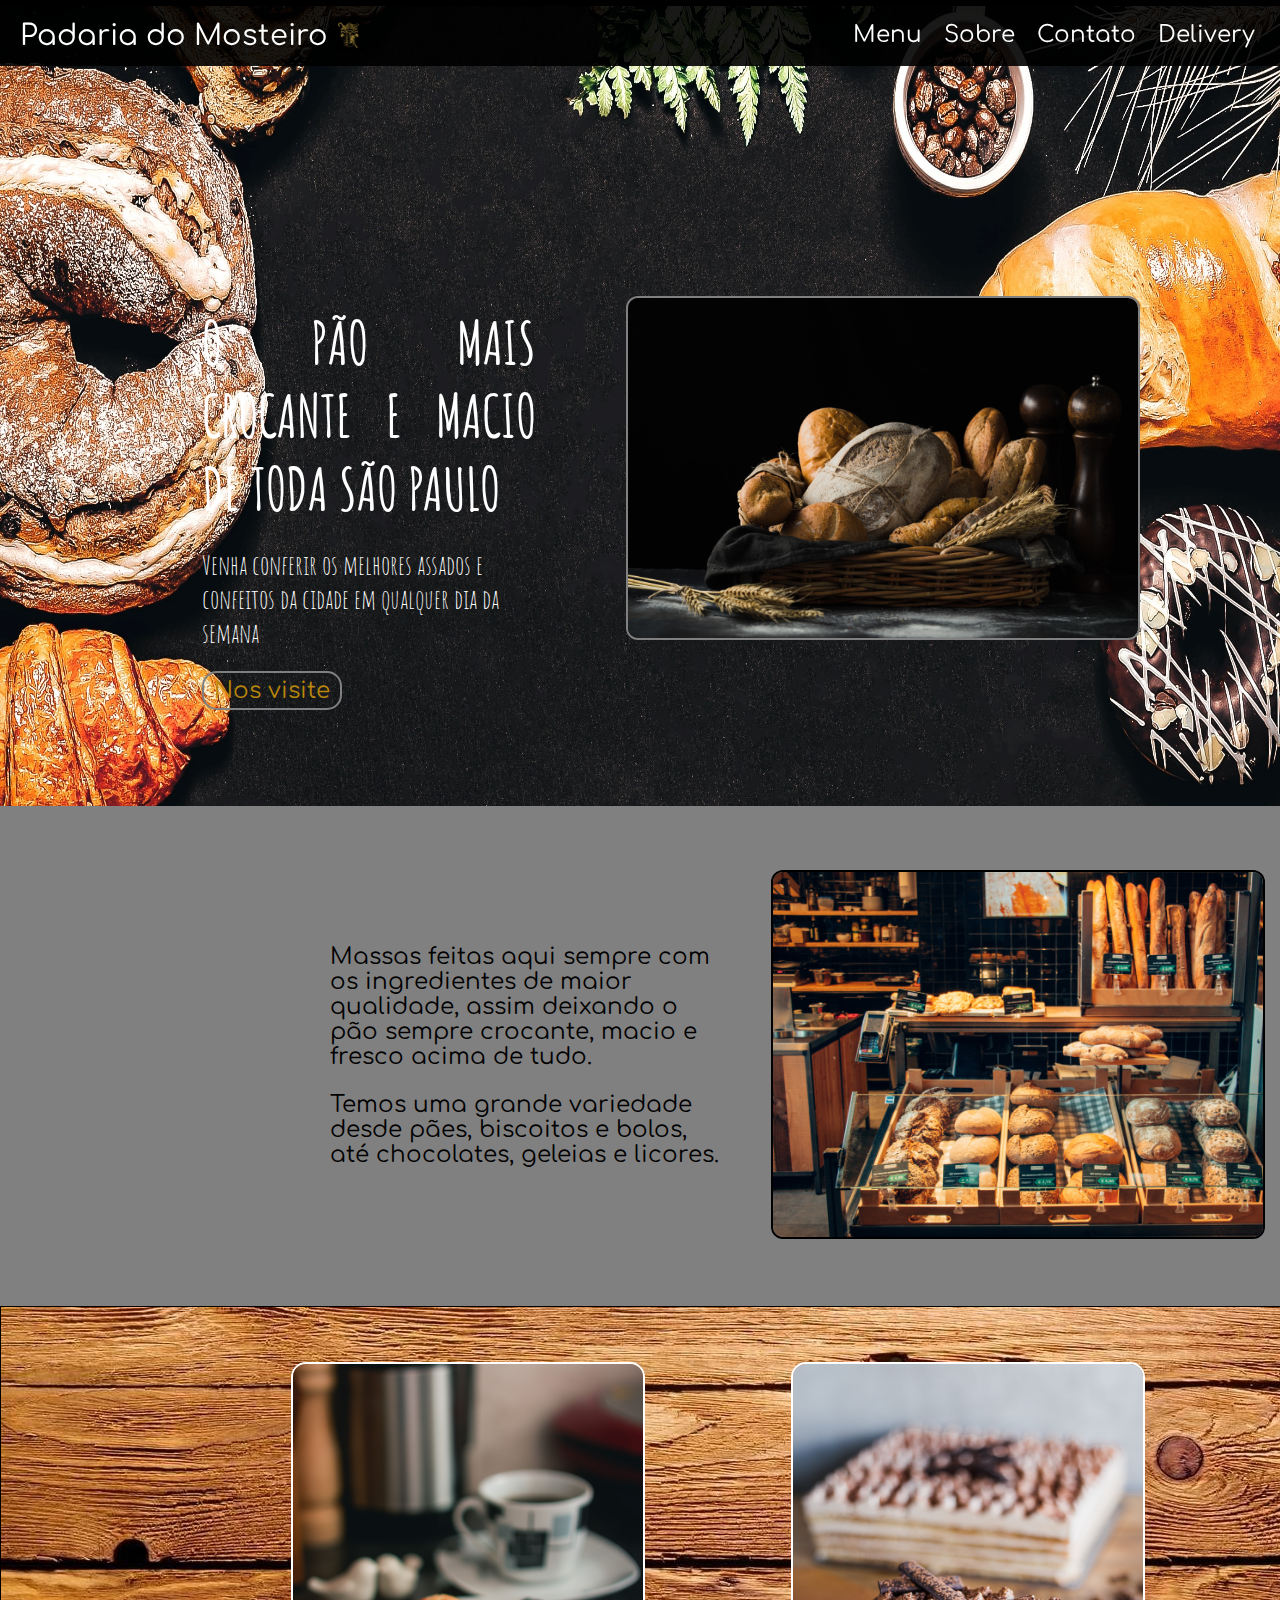
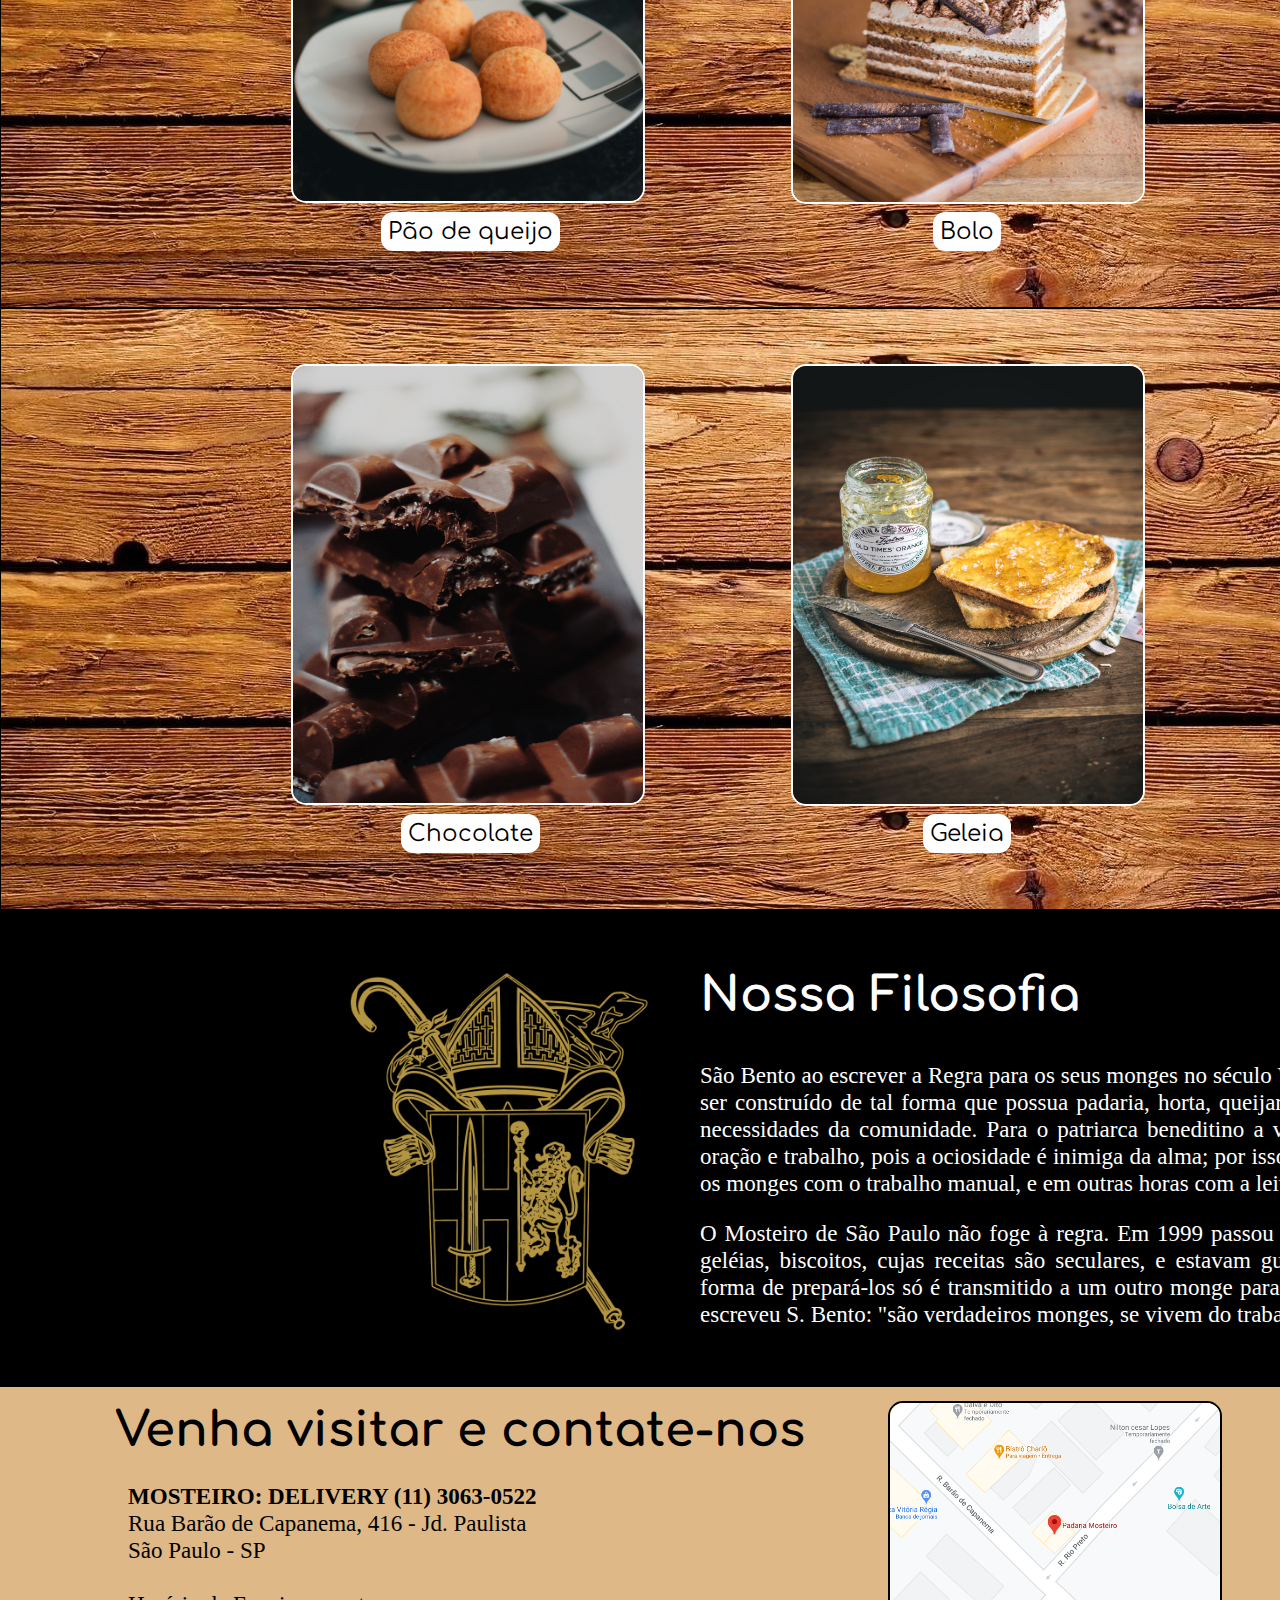
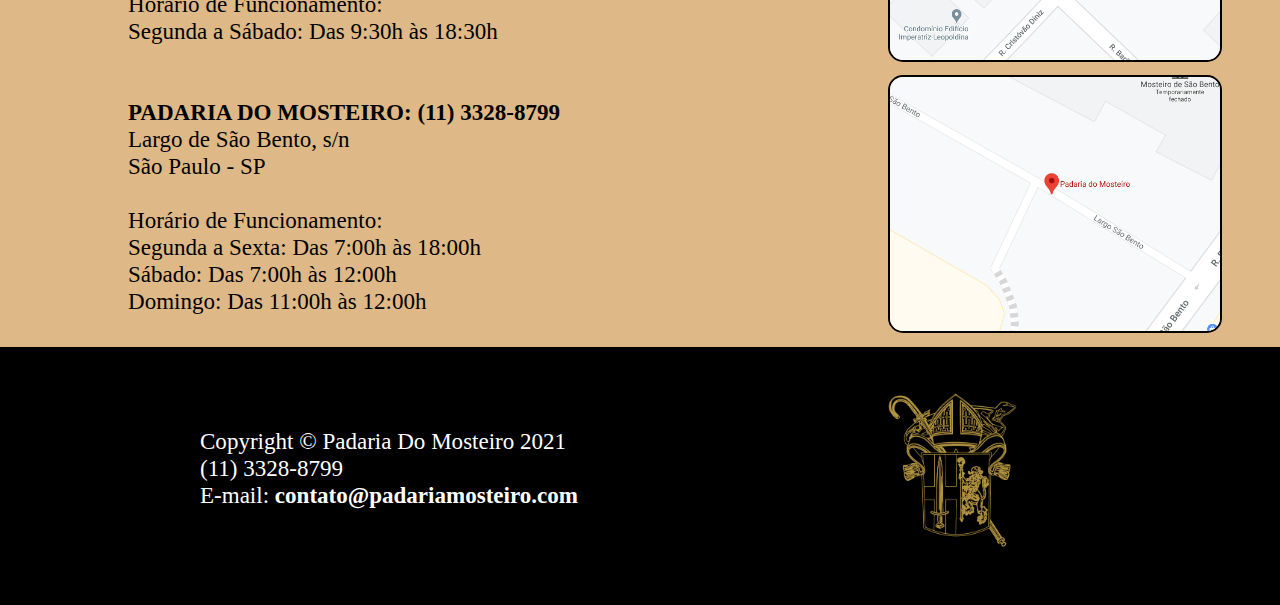
<file: index.html>
<!DOCTYPE html>
<html lang="pt-br">

<head>
    <meta charset="UTF-8">
    <meta http-equiv="X-UA-Compatible" content="IE=edge">
    <meta name="viewport" content="width=device-width, initial-scale=1.0">
    <link rel="stylesheet" type="text/css" href="./css/style.css">
    <link rel="preconnect" href="https://fonts.gstatic.com">
    <link href="https://fonts.googleapis.com/css2?family=Amatic+SC:wght@700&display=swap" rel="stylesheet">
    <link href="https://fonts.googleapis.com/css2?family=Orelega+One&display=swap" rel="stylesheet">
    <link href="https://fonts.googleapis.com/css2?family=Comfortaa&display=swap" rel="stylesheet">
    <link rel="icon" href="./assets/icon.PNG" type="image/png">
    <title>Padaria do Mosteiro</title>
</head>

<body>

    <!--Apresentaçao-->
    <header id="background">
        <div class="intro">
            <div class="logo">
                <a href="#background" class="mainLink">Padaria do Mosteiro
                    <img id="img" src="./assets/logoimg.PNG" width="25px" alt="logo"></a>
            </div>
            <ul class="menu">
                <li><a href="#menu" class="linkmenu">
                        Menu</a></li>
                <li><a href="#about" class="linkmenu">Sobre</a></li>
                <li><a href="#brownBg" class="linkmenu">
                        Contato
                    </a></li>
                <li><a href="#delivery" class="linkmenu">
                        Delivery
                    </a></li>
            </ul>
        </div>

        <img id="sideImg" src="./assets/cestodepao.jpg" alt="cesto de pao" width="510px">

        <section class="welcome">
            <p class="title">O PÃO MAIS CROCANTE E MACIO DE TODA SÃO PAULO
            <p>
            <p id="introParag">Venha conferir os melhores assados e confeitos da cidade em qualquer dia da semana</p>
            <a class="links" href="#traditionText">Nos visite</a>
        </section>

    </header>
    <!--Texto de informaçao sobre o lugar-->
    <section class="grayBackground">

        <div class="textPresentation">
            <p>Massas feitas aqui sempre com os ingredientes de maior qualidade, assim deixando o pão sempre crocante,
                macio e fresco acima de tudo.</p>
            <p>Temos uma grande variedade desde pães, biscoitos e bolos, até chocolates, geleias e licores.</p>
        </div>
        <img id="bakeryImg1" src="./assets/bakery1.jpg" alt="vitrine" width="490px">
        <img id="bakeryImg2" src="./assets/bakery2.jpg" alt="bolos" width="305px">
    </section>

    <!--Imagens de produtos-->
    <section class="woodBg">

        <img class="cheesebread" src="./assets/cheeseBread.jpg" width="350px" alt="pao de queijo"><br>
        <div class="name1">Pão de queijo</div>

        <img class="cake" src="./assets/cake.jpg" width="350px" height="437.5" alt="bolo"><br>
        <div class="name2">Bolo</div>

        <img class="cookie" src="./assets/cookies.jpg" width="350px" height="437.5" alt="biscoito">
        <div class="name3">Biscoito</div>

    </section>

    <section class="woodBg">

        <img class="chocolate" src="./assets/chocolate.jpg" width="350px" height="437.5" alt="chocolate"><br>
        <div class="name4">Chocolate</div>

        <img class="cake" src="./assets/jelly.jpg" width="350px" height="437.5" alt="geleia"><br>
        <div class="name5">Geleia</div>

        <img class="licor" src="./assets/licores.jpg" width="350px" height="437.5" alt="licores">
        <div class="name6">Licores</div>

    </section>

    <!--Filosofia do trabalho do lugar-->
    <section class="blackBg">
        <img id="filosofiaImg" src="./assets/logoimg.PNG" rel="padaria do Mosteiro Logo" width="350px">
        <div class="filosofiaTxt">
            <h2 id="subTitle">Nossa Filosofia</h2>
            <p>São Bento ao escrever a Regra para os seus monges no século VI, os adverte que o mosteiro deva ser
                construído de tal forma que possua padaria, horta, queijaria, pomar, oficina para atender as
                necessidades da comunidade. Para o patriarca beneditino a vida do monge é o <i>ora et labora</i>, oração
                e
                trabalho, pois a ociosidade é inimiga da alma; por isso em certas horas devem ocupar-se os monges com o
                trabalho manual, e em outras horas com a leitura espiritual.</p>

            <p id="traditionText">O Mosteiro de São Paulo não foge à regra. Em 1999 passou a oferecer ao público bolos,
                pães, geléias,
                biscoitos, cujas receitas são seculares, e estavam guardadas no arquivo da abadia. A forma de
                prepará-los só é transmitido a um outro monge para que se continue cumprindo o que escreveu S. Bento:
                "são verdadeiros monges, se vivem do trabalho de suas mãos".</p>
        </div>
    </section>

    <!--Localizaçao e contato-->
    <section id="brownBg">
        <h1 id="visitTitle">Venha visitar e contate-nos</h1>

        <div class="adress">
            <strong>MOSTEIRO: DELIVERY (11) 3063-0522</strong>
            <br>
            Rua Barão de Capanema, 416 - Jd. Paulista
            <br>
            São Paulo - SP
            <br><br>
            Horário de Funcionamento:
            <br>
            Segunda a Sábado: Das 9:30h às 18:30h
            <br><br><br>

            <strong>PADARIA DO MOSTEIRO: (11) 3328-8799</strong>
            <br>
            Largo de São Bento, s/n
            <br>
            São Paulo - SP
            <br> <br>

            Horário de Funcionamento:
            <br>
            Segunda a Sexta: Das 7:00h às 18:00h
            <br>
            Sábado: Das 7:00h às 12:00h
            <br>
            Domingo: Das 11:00h às 12:00h
        </div>

        <img id="map1" src="./assets/mapa1.PNG" alt="mapa Delivery">

        <img id="map2" src="./assets/mapa2.PNG" alt="mapa Padaria">

    </section>

    <!--Rodapé e rede social-->
    <footer class="footer">
        <div class="footerContact">
            Copyright © Padaria Do Mosteiro 2021<br>
            (11) 3328-8799<br>
            E-mail:<a id="email" href="mailto:contato@padariamosteiro.com"><strong>
                    contato@padariamosteiro.com</strong></a>
        </div>
        <img id="finalLogo" src="./assets/logoimg.PNG" width="150px">
        <div class="social">
            <a href="https://pt-br.facebook.com/padariadomosteiro" target="_blank"><img src="./assets/facebookIcon.png"
                    alt="facebook" width="60px"></a>
            <a href="https://www.instagram.com/padariadomosteiro.sb/" target="_blank"><img
                    src="./assets/InstagramIcon.png" alt="instragram" width="60px"></a>
            <a href="https://twitter.com/padariamosteiro" target="_blank"><img src="./assets/TwitterIcon.png"
                    alt="twitter" width="60px"></a>
        </div>
    </footer>

</body>

</html>
</file>
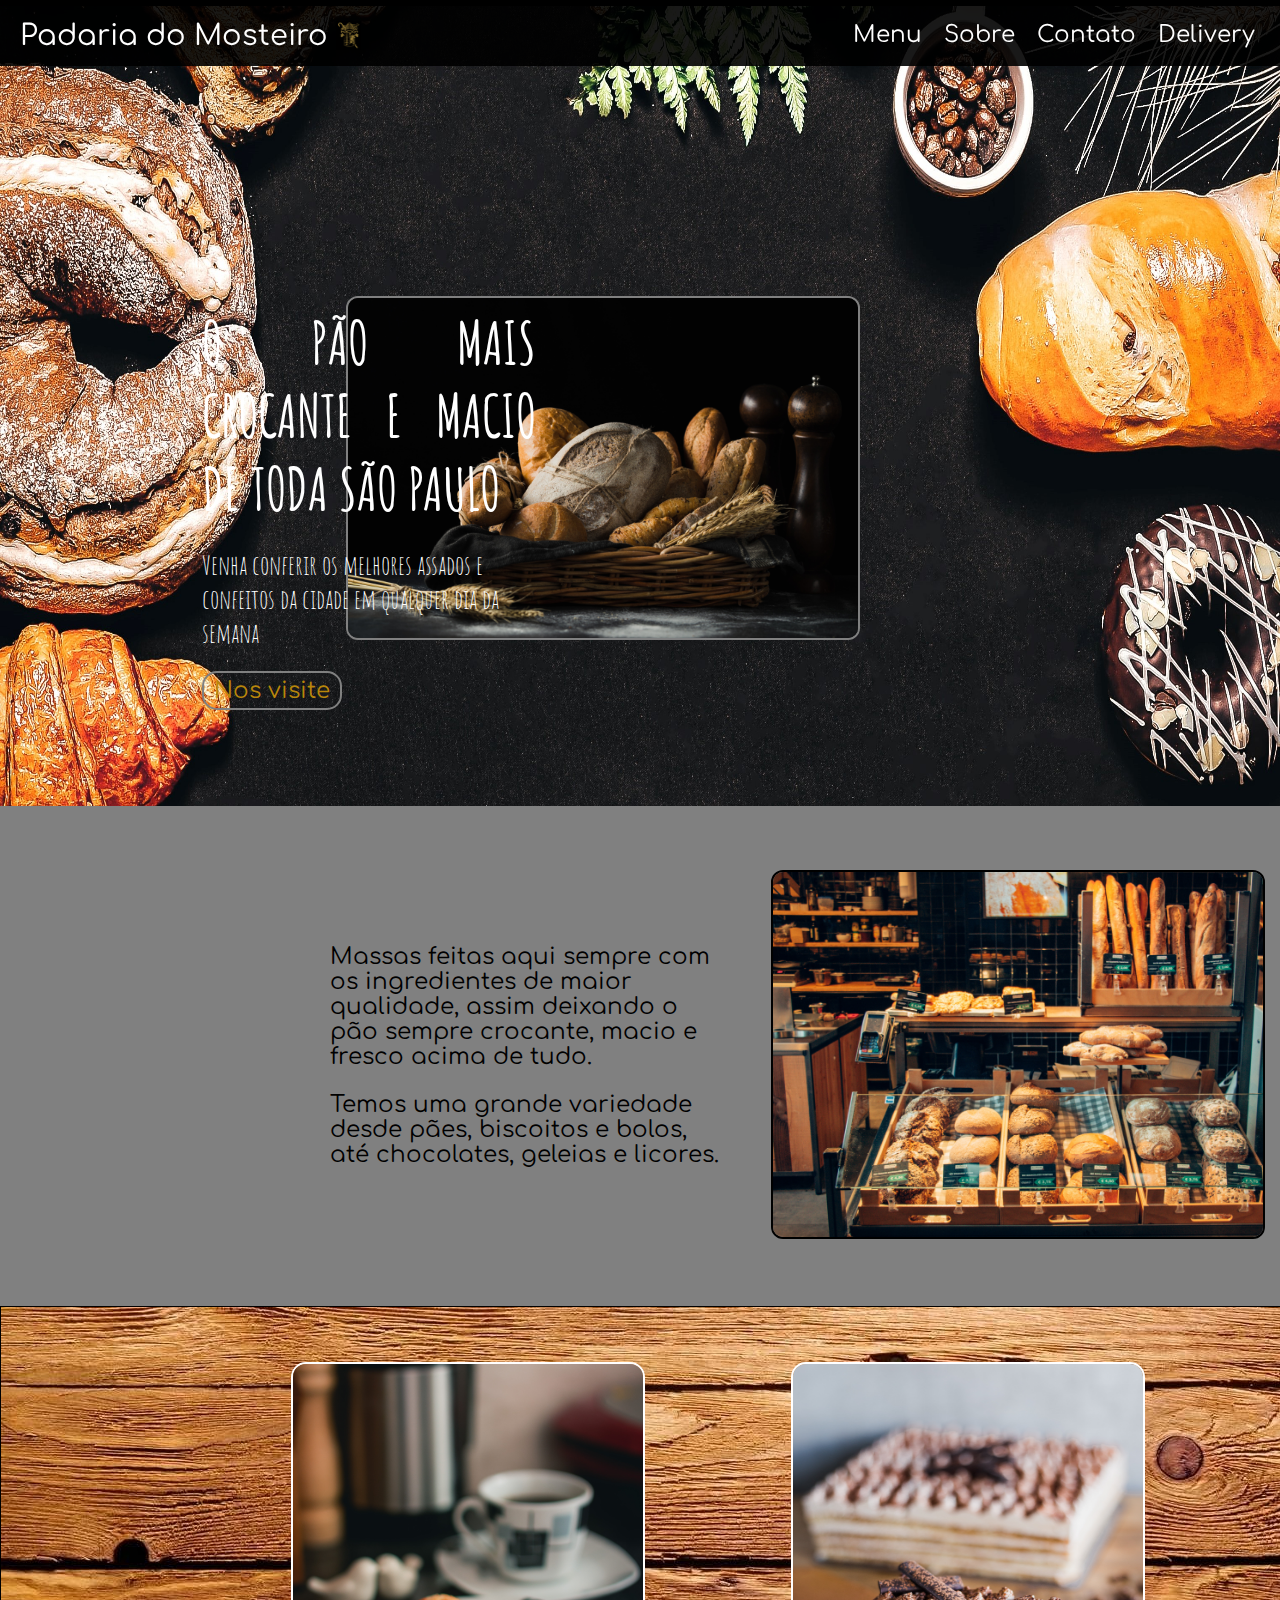
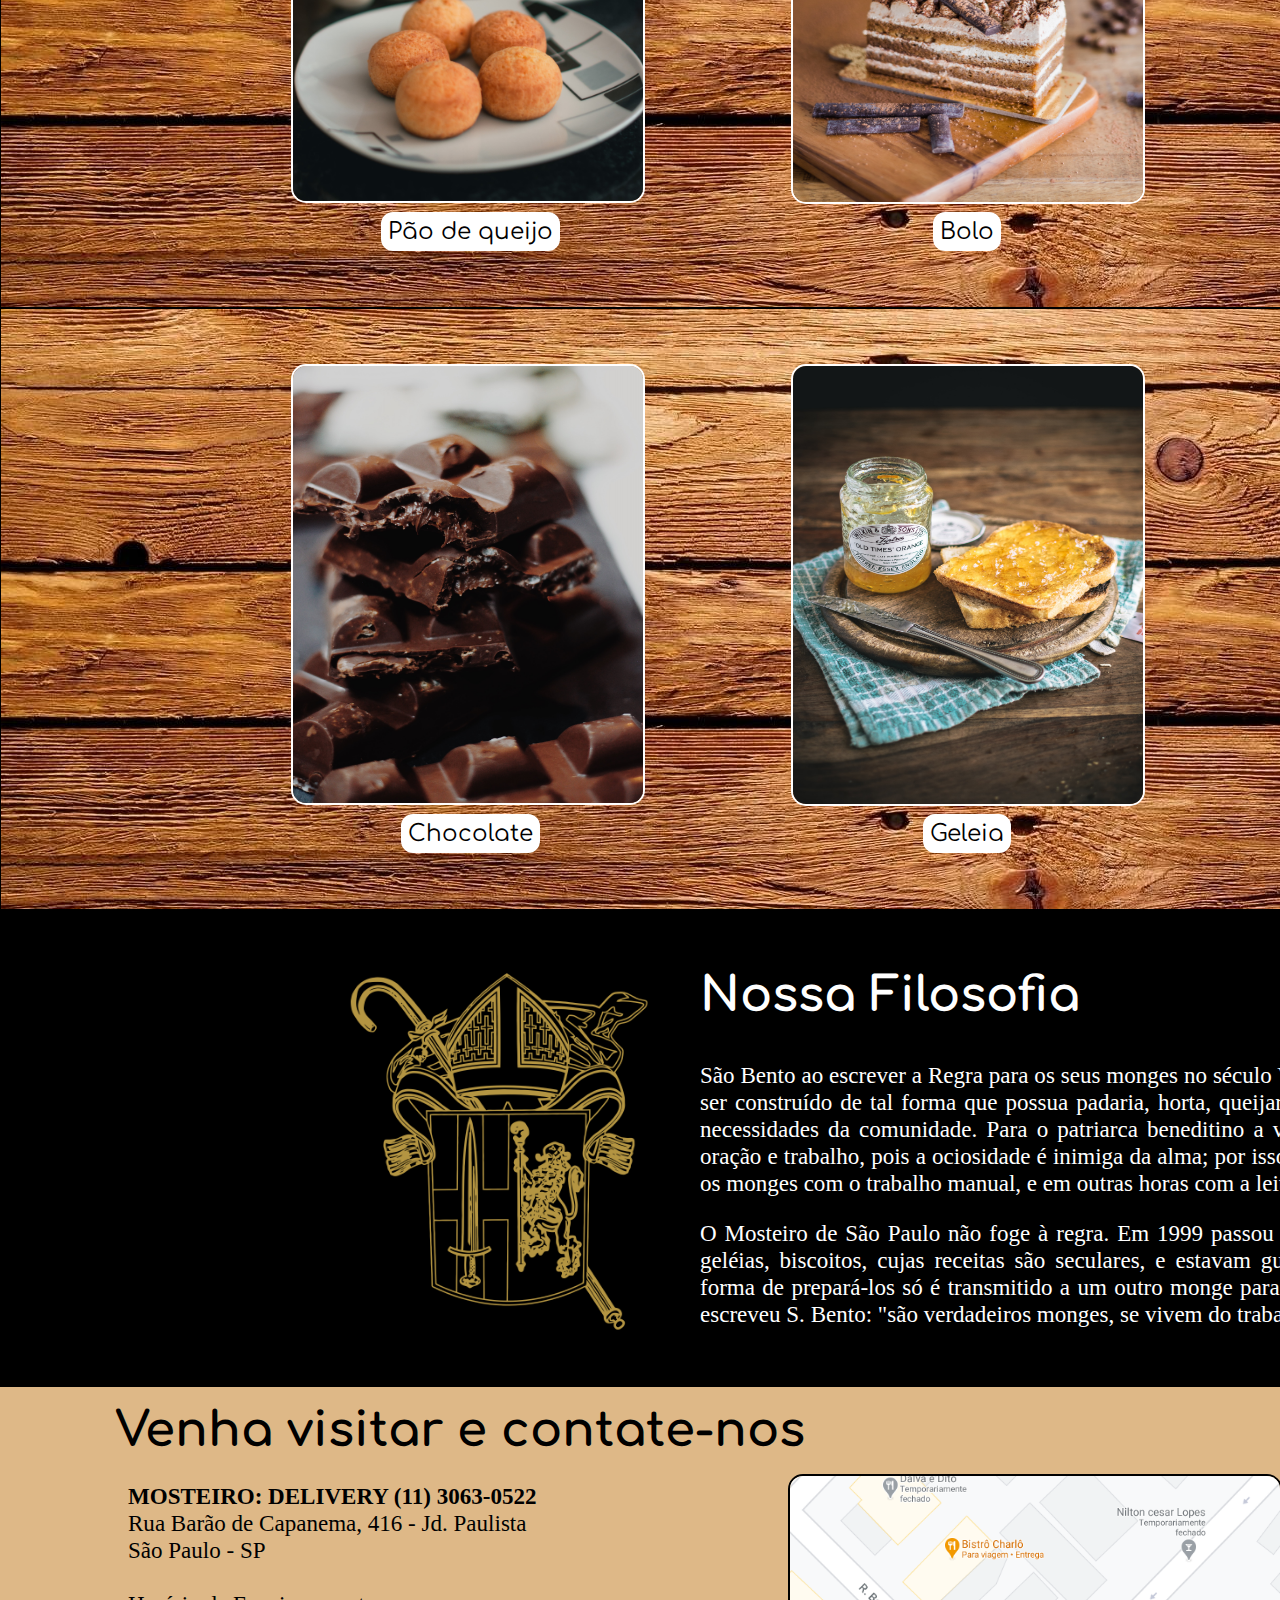
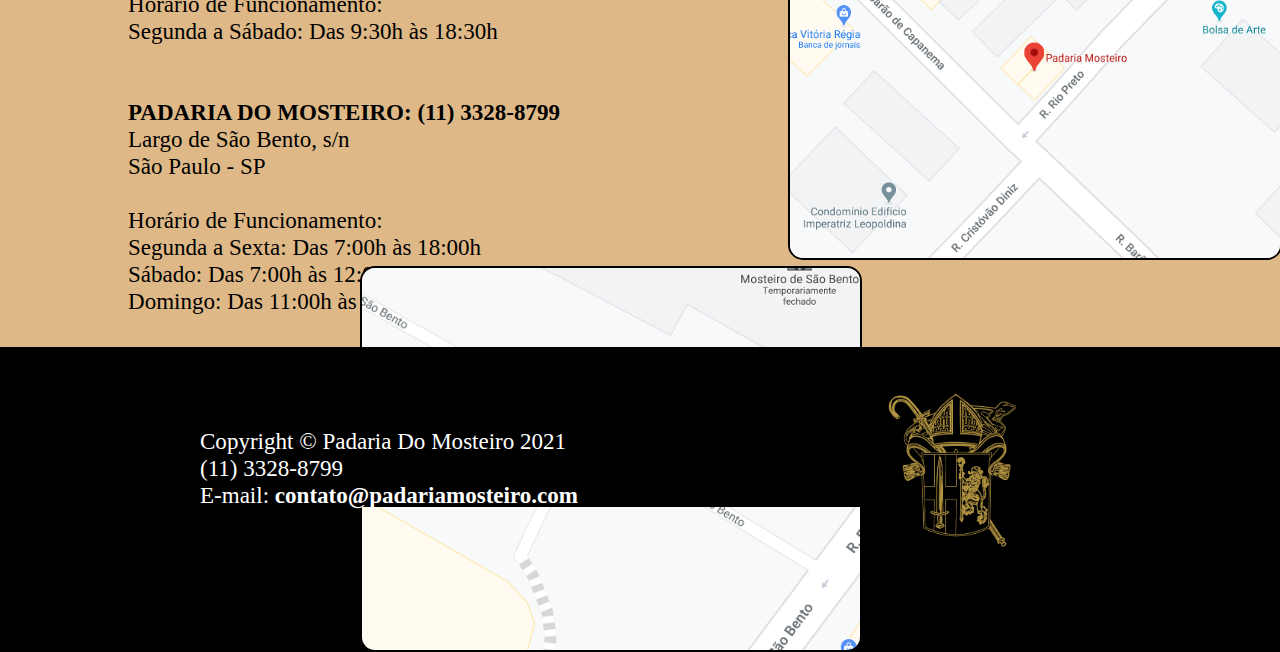
<file: Projeto padaria do mosteiro/index.html>
<!DOCTYPE html>
<html lang="pt-br">

<head>
    <meta charset="UTF-8">
    <meta http-equiv="X-UA-Compatible" content="IE=edge">
    <meta name="viewport" content="width=device-width, initial-scale=1.0">
    <link rel="stylesheet" type="text/css" href="./css/style.css">
    <link rel="preconnect" href="https://fonts.gstatic.com">
    <link href="https://fonts.googleapis.com/css2?family=Amatic+SC:wght@700&display=swap" rel="stylesheet">
    <link href="https://fonts.googleapis.com/css2?family=Orelega+One&display=swap" rel="stylesheet">
    <link href="https://fonts.googleapis.com/css2?family=Comfortaa&display=swap" rel="stylesheet">
    <link rel="icon" href="./assets/icon.PNG" type="image/png">
    <title>Padaria do Mosteiro</title>
</head>

<body>

    <!--Apresentaçao-->
    <header id="background">
        <div class="intro">
            <div class="logo">
                <a href="#background" class="mainLink">Padaria do Mosteiro
                    <img id="img" src="./assets/logoimg.PNG" width="25px" alt="logo"></a>
            </div>
            <ul class="menu">
                <li><a href="#menu" class="linkmenu">
                        Menu</a></li>
                <li><a href="#about" class="linkmenu">Sobre</a></li>
                <li><a href="#brownBg" class="linkmenu">
                        Contato
                    </a></li>
                <li><a href="#delivery" class="linkmenu">
                        Delivery
                    </a></li>
            </ul>
        </div>

        <img id="sideImg" src="./assets/cestodepao.jpg" alt="cestodepao" width="510px">

        <section class="welcome">
            <p class="title">O PÃO MAIS CROCANTE E MACIO DE TODA SÃO PAULO
            <p>
            <p id="introParag">Venha conferir os melhores assados e confeitos da cidade em qualquer dia da semana</p>
            <a class="links" href="#traditionText">Nos visite</a>
        </section>

    </header>
    <!--Texto de informaçao sobre o lugar-->
    <section class="grayBackground">

        <div class="textPresentation">
            <p>Massas feitas aqui sempre com os ingredientes de maior qualidade, assim deixando o pão sempre crocante,
                macio e fresco acima de tudo.</p>
            <p>Temos uma grande variedade desde pães, biscoitos e bolos, até chocolates, geleias e licores.</p>
        </div>
        <img id="bakeryImg1" src="./assets/bakery1.jpg" alt="vitrine" width="490px">
        <img id="bakeryImg2" src="./assets/bakery2.jpg" alt="bolos" width="305px">
    </section>

    <!--Imagens de produtos-->
    <section class="woodBg">

        <img class="cheesebread" src="./assets/cheeseBread.jpg" width="350px" alt="pao de queijo"><br>
        <div class="name1">Pão de queijo</div>

        <img class="cake" src="./assets/cake.jpg" width="350px" height="437.5" alt="bolo"><br>
        <div class="name2">Bolo</div>

        <img class="cookie" src="./assets/cookies.jpg" width="350px" height="437.5" alt="biscoito">
        <div class="name3">Biscoito</div>

    </section>

    <section class="woodBg">

        <img class="chocolate" src="./assets/chocolate.jpg" width="350px" height="437.5" alt="pao de queijo"><br>
        <div class="name4">Chocolate</div>

        <img class="cake" src="./assets/jelly.jpg" width="350px" height="437.5" alt="bolo"><br>
        <div class="name5">Geleia</div>

        <img class="licor" src="./assets/licores.jpg" width="350px" height="437.5" alt="biscoito">
        <div class="name6">Licores</div>

    </section>

    <!--Filosofia do trabalho do lugar-->
    <section class="blackBg">
        <img id="filosofiaImg" src="./assets/logoimg.PNG" rel="padariadomosteirologo" width="350px">
        <div class="filosofiaTxt">
            <h2 id="subTitle">Nossa Filosofia</h2>
            <p>São Bento ao escrever a Regra para os seus monges no século VI, os adverte que o mosteiro deva ser
                construído de tal forma que possua padaria, horta, queijaria, pomar, oficina para atender as
                necessidades da comunidade. Para o patriarca beneditino a vida do monge é o <i>ora et labora</i>, oração
                e
                trabalho, pois a ociosidade é inimiga da alma; por isso em certas horas devem ocupar-se os monges com o
                trabalho manual, e em outras horas com a leitura espiritual.</p>

            <p id="traditionText">O Mosteiro de São Paulo não foge à regra. Em 1999 passou a oferecer ao público bolos,
                pães, geléias,
                biscoitos, cujas receitas são seculares, e estavam guardadas no arquivo da abadia. A forma de
                prepará-los só é transmitido a um outro monge para que se continue cumprindo o que escreveu S. Bento:
                "são verdadeiros monges, se vivem do trabalho de suas mãos".</p>
        </div>
    </section>

    <!--Localizaçao e contato-->
    <section id="brownBg">
        <h1 id="visitTitle">Venha visitar e contate-nos</h1>

        <div class="adress">
            <strong>MOSTEIRO: DELIVERY (11) 3063-0522</strong>
            <br>
            Rua Barão de Capanema, 416 - Jd. Paulista
            <br>
            São Paulo - SP
            <br><br>
            Horário de Funcionamento:
            <br>
            Segunda a Sábado: Das 9:30h às 18:30h
            <br><br><br>

            <strong>PADARIA DO MOSTEIRO: (11) 3328-8799</strong>
            <br>
            Largo de São Bento, s/n
            <br>
            São Paulo - SP
            <br> <br>

            Horário de Funcionamento:
            <br>
            Segunda a Sexta: Das 7:00h às 18:00h
            <br>
            Sábado: Das 7:00h às 12:00h
            <br>
            Domingo: Das 11:00h às 12:00h
        </div>

        <img id="map1" src="./assets/mapa1.PNG" alt="mapadelivery">

        <img id="map2" src="./assets/mapa2.PNG" alt="mapapadaria">

    </section>

    <!--Rodapé e rede social-->
    <footer class="footer">
        <div class="footerContact">
            Copyright © Padaria Do Mosteiro 2021<br>
            (11) 3328-8799<br>
            E-mail:<a id="email" href="mailto:contato@padariamosteiro.com"><strong>
                    contato@padariamosteiro.com</strong></a>
        </div>
        <img id="finalLogo" src="./assets/logoimg.PNG" width="150px">
        <div class="social">
            <a href="https://pt-br.facebook.com/padariadomosteiro" target="_blank"><img src="./assets/facebookIcon.png"
                    alt="facebook" width="60px"></a>
            <a href="https://www.instagram.com/padariadomosteiro.sb/" target="_blank"><img
                    src="./assets/InstagramIcon.png" alt="instragram" width="60px"></a>
            <a href="https://twitter.com/padariamosteiro" target="_blank"><img src="./assets/TwitterIcon.png"
                    alt="twitter" width="60px"></a>
        </div>
    </footer>

</body>

</html>
</file>
<file: css/style.css>
*{
    font-size: 1.2rem;
}
 
html, body{
    margin: 0;
    padding: 0;
    background-color: black;
}

#background{
    background-image: url(../assets/background1.jpg);
    background-repeat: no-repeat;
    background-size: 100% 2131px;
    width: 100%;
    height: 800px;
    position: relative;
    bottom: 52px;
}

.intro{
    top: 0;
    font-family: 'Times New Roman', Times, serif;
    overflow: hidden;
    position: fixed;
    margin: auto;
    width: 100%;
    background-color: rgba(0, 0, 0, 0.9);
    padding: 15px;
    font-size: 18px;
    z-index: 1;
}

#img{
    position: relative;
    top: 5px;
}

.logo{
    font-size: 1.5rem;
    float: left;
    color: white;
    margin: 0 0 0 5px;
    position: relative;
    bottom: 2px;
}

.mainLink{
    text-decoration: none;
    color: white;
    font-size: 1.5rem;
    font-family: 'Comfortaa', cursive;
    position: relative;
    top: 3px;
}

.mainLink:visited{
    color: inherit;
}

.menu{
    list-style: none;
    font-family: 'Comfortaa', cursive;
    margin: 0 25px 0 0;
    padding: 0;
    float: right;
    position: relative;
    top: 7px;
}

.linkmenu{
    text-decoration: none;
    color: white;
}

.linkmenu:visited{
    color: inherit;
}

.linkmenu:hover{
    color: gray;
}

li{
    display: inline-block;
    color: white;
    margin-right: 15px;
}

.welcome{
    color: white;
    margin: auto;
    width: 11cm;
    position: relative;
    right: 230px;
    top: 300px;
    height: 5cm;
    padding-bottom: 0;
}

.title{
    font-weight: 900;
    font-family: 'Amatic SC', cursive;
    font-size: 3rem;
    margin-bottom: 0;
    text-align: justify;
}
 
.links{
    text-decoration: none;
    font-family: 'Comfortaa';
    color: darkgoldenrod;
    padding: 10px;
    padding-top: 5px;
    padding-bottom: 5px;
    border: 2px solid gray;
    border-radius: 15px;
    transition-property: background-color, color;
    transition-duration: 500ms;
}

.links:hover{
    background: gray;
    color: goldenrod;
}

a:visited{
    text-decoration: none;
}

#introParag{
    margin-top: 0;
    font-family: 'Amatic SC', cursive;
    font-size: 1.4rem;
}

#sideImg{
    float: right;
    position: relative;
    right: 140px;
    top: 290px;
    border: 2px solid gray;
    border-radius: 12px;
}

.grayBackground{
    background-color: gray;
    width: 100%;
    height: 500px;
    position: relative;
    bottom: 75px;
}

.textPresentation{
    font-family: 'Comfortaa', cursive;
    margin-top: 0;
    width: 400px;
    text-align: left;
    position: relative;
    left: 330px;
    top: 138px;
}

#bakeryImg1{
    position: relative;
    bottom: 274px;
    left: 771px;
    border: solid 2px black;
    border-radius: 12px;
}

#bakeryImg2{
    position: relative;
    bottom: 227px;
    left: 785px;
    border: solid 2px black;
    border-radius: 12px;
}

.woodBg{
    background-image: url(../assets/woodplank.jpg);
    width: 1901px;
    background-repeat: cover;
    height: 600px;
    position: relative;
    bottom: 75px;
    border: solid 1px black;
}

.cheesebread{
    position: relative;
    top: 55px;
    left: 290px;
    border: solid 2px white;
    border-radius: 15px;
}

.cake{
    position: relative;
    bottom: 392px;
    left: 790px;
    border: solid 2px white;
    border-radius: 15px;
}

.cookie{
    position: relative;
    bottom: 840px;
    left: 1217px;
    border: solid 2px white;
    border-radius: 15px;
}

.name1{
    font-family:'Comfortaa', cursive;
    background-color: white;
    display: inline-block;
    position: absolute;
    top: 505px;
    left: 380px;
    padding: 5px;
    border: solid 2px white;
    border-radius: 12px;
}

.name2{
    font-family:'Comfortaa', cursive;
    background-color: white;
    display: inline-block;
    position: relative;
    bottom: 804px;
    left: 932px;
    padding: 5px;
    border: solid 2px white;
    border-radius: 12px;
}

.name3{
    font-family:'Comfortaa', cursive;
    background-color: white;
    display: inline-block;
    position: relative;
    bottom: 804px;
    left: 980px;
    padding: 5px;
    border: solid 2px white;
    border-radius: 12px;
}

.name4{
    font-family:'Comfortaa', cursive;
    background-color: white;
    display: inline-block;
    position: absolute;
    top: 505px;
    left: 400px;
    padding: 5px;
    border: solid 2px white;
    border-radius: 12px;
}

.name5{
    font-family:'Comfortaa', cursive;
    background-color: white;
    display: inline-block;
    position: relative;
    bottom: 804px;
    left: 922px;
    padding: 5px;
    border: solid 2px white;
    border-radius: 12px;
}

.name6{
    font-family:'Comfortaa', cursive;
    background-color: white;
    display: inline-block;
    position: relative;
    bottom: 804px;
    left: 963px;
    padding: 5px;
    border: solid 2px white;
    border-radius: 12px;
}

.chocolate{
    position: relative;
    top: 55px;
    left: 290px;
    border: solid 2px white;
    border-radius: 15px;
}

.licor{
    position: relative;
    bottom: 840px;
    left: 1197px;
    border: solid 2px white;
    border-radius: 15px;
}

.blackBg{
    background-color: black;
    width: 100%;
    height: 500px;
    position: relative;
    bottom: 75px;
}

#filosofiaImg{
    position: relative;
    top: 45px;
    left: 321px;
}

.filosofiaTxt{
    color: white;
    position: absolute;
    top: 20px;
    left: 700px;
    width: 900px;
    text-align: justify;
    display: inline-block;
}

#subTitle{
    font-size: 2.5rem;
    font-family: 'Comfortaa', cursive;
}

#brownBg{
    background-color: burlywood;
    width: 100%;
    height: 560px;
    position: relative;
    bottom: 98px;
}

#visitTitle{
    font-size: 2.5rem;
    font-family: 'Comfortaa', cursive;
    margin: 0;
    position: absolute;
    top: 17px;
    left: 9%;
}

.adress{
    display: inline-block;
    position: relative;
    left: 10%;
    top: 96px;
}

#map1{
    width: 490px;
    position: relative;
    margin: 0;
    padding: 0;
    top: 47px;
    left: 350px;
    border: solid 2px black;
    border-radius: 15px;
}

#map2{
    width: 498px;
    position: relative;
    margin: 0;
    padding: 0;
    top: 47px;
    left: 360px;
    border: solid 2px black;
    border-radius: 15px;
}

.footer{
    background-color: black;
    width: 100%;
    height: 160px;
    position: relative;
    bottom: 98px;
    color: white;
}

.footerContact{
    position: relative;
    bottom: 15px;
    left: 200px;
    display: inline-block;
}

#finalLogo{
    margin: 0;
    padding: 0;
    position: relative;
    left: 492px ;
    top: 39px;
}

#email{
    text-decoration: none;
    color: white;
}

#email:visited{
    color: inherit;
}

.social{
    position: relative;
    left: 975px;
    bottom: 20px;
    display: inline-block;
}

@media screen and (min-width: 1845px) {
    #sideImg{
        position: relative;
        right: 420px;
    }
 }

 @media screen and (max-width: 1440px) {
    #map1{
        width: 330px;
        top: -151px;
        left: 450px;
    }

    #map2{
        width: 330px;
        top: 120px;
        left: 110px;
    }
 }
</file>
<file: Projeto padaria do mosteiro/css/style.css>
*{
    font-size: 1.2rem;
}
 
html, body{
    margin: 0;
    padding: 0;
    background-color: black;
}

#background{
    background-image: url(../assets/background1.jpg);
    background-repeat: no-repeat;
    background-size: 100% 2131px;
    width: 100%;
    height: 800px;
    position: relative;
    bottom: 52px;
}

.intro{
    top: 0;
    font-family: 'Times New Roman', Times, serif;
    overflow: hidden;
    position: fixed;
    margin: auto;
    width: 100%;
    background-color: rgba(0, 0, 0, 0.9);
    padding: 15px;
    font-size: 18px;
    z-index: 1;
}

#img{
    position: relative;
    top: 5px;
}

.logo{
    font-size: 1.5rem;
    float: left;
    color: white;
    margin: 0 0 0 5px;
    position: relative;
    bottom: 2px;
}

.mainLink{
    text-decoration: none;
    color: white;
    font-size: 1.5rem;
    font-family: 'Comfortaa', cursive;
    position: relative;
    top: 3px;
}

.mainLink:visited{
    color: inherit;
}

.menu{
    list-style: none;
    font-family: 'Comfortaa', cursive;
    margin: 0 25px 0 0;
    padding: 0;
    float: right;
    position: relative;
    top: 7px;
}

.linkmenu{
    text-decoration: none;
    color: white;
}

.linkmenu:visited{
    color: inherit;
}

.linkmenu:hover{
    color: gray;
}

li{
    display: inline-block;
    color: white;
    margin-right: 15px;
}

.welcome{
    color: white;
    margin: auto;
    width: 11cm;
    position: relative;
    right: 230px;
    top: 300px;
    height: 5cm;
    padding-bottom: 0;
}

.title{
    font-weight: 900;
    font-family: 'Amatic SC', cursive;
    font-size: 3rem;
    margin-bottom: 0;
    text-align: justify;
}
 
.links{
    text-decoration: none;
    font-family: 'Comfortaa';
    color: darkgoldenrod;
    padding: 10px;
    padding-top: 5px;
    padding-bottom: 5px;
    border: 2px solid gray;
    border-radius: 15px;
    transition-property: background-color, color;
    transition-duration: 500ms;
}

.links:hover{
    background: gray;
    color: goldenrod;
}

a:visited{
    text-decoration: none;
}

#introParag{
    margin-top: 0;
    font-family: 'Amatic SC', cursive;
    font-size: 1.4rem;
}

#sideImg{
    float: right;
    position: relative;
    right: 420px;
    top: 290px;
    border: 2px solid gray;
    border-radius: 12px;
}

.grayBackground{
    background-color: gray;
    width: 100%;
    height: 500px;
    position: relative;
    bottom: 75px;
}

.textPresentation{
    font-family: 'Comfortaa', cursive;
    margin-top: 0;
    width: 400px;
    text-align: left;
    position: relative;
    left: 330px;
    top: 138px;
}

#bakeryImg1{
    position: relative;
    bottom: 274px;
    left: 771px;
    border: solid 2px black;
    border-radius: 12px;
}

#bakeryImg2{
    position: relative;
    bottom: 227px;
    left: 785px;
    border: solid 2px black;
    border-radius: 12px;
}

.woodBg{
    background-image: url(../assets/woodplank.jpg);
    width: 1901px;
    background-repeat: cover;
    height: 600px;
    position: relative;
    bottom: 75px;
    border: solid 1px black;
}

.cheesebread{
    position: relative;
    top: 55px;
    left: 290px;
    border: solid 2px white;
    border-radius: 15px;
}

.cake{
    position: relative;
    bottom: 392px;
    left: 790px;
    border: solid 2px white;
    border-radius: 15px;
}

.cookie{
    position: relative;
    bottom: 840px;
    left: 1217px;
    border: solid 2px white;
    border-radius: 15px;
}

.name1{
    font-family:'Comfortaa', cursive;
    background-color: white;
    display: inline-block;
    position: absolute;
    top: 505px;
    left: 380px;
    padding: 5px;
    border: solid 2px white;
    border-radius: 12px;
}

.name2{
    font-family:'Comfortaa', cursive;
    background-color: white;
    display: inline-block;
    position: relative;
    bottom: 804px;
    left: 932px;
    padding: 5px;
    border: solid 2px white;
    border-radius: 12px;
}

.name3{
    font-family:'Comfortaa', cursive;
    background-color: white;
    display: inline-block;
    position: relative;
    bottom: 804px;
    left: 980px;
    padding: 5px;
    border: solid 2px white;
    border-radius: 12px;
}

.name4{
    font-family:'Comfortaa', cursive;
    background-color: white;
    display: inline-block;
    position: absolute;
    top: 505px;
    left: 400px;
    padding: 5px;
    border: solid 2px white;
    border-radius: 12px;
}

.name5{
    font-family:'Comfortaa', cursive;
    background-color: white;
    display: inline-block;
    position: relative;
    bottom: 804px;
    left: 922px;
    padding: 5px;
    border: solid 2px white;
    border-radius: 12px;
}

.name6{
    font-family:'Comfortaa', cursive;
    background-color: white;
    display: inline-block;
    position: relative;
    bottom: 804px;
    left: 963px;
    padding: 5px;
    border: solid 2px white;
    border-radius: 12px;
}

.chocolate{
    position: relative;
    top: 55px;
    left: 290px;
    border: solid 2px white;
    border-radius: 15px;
}

.licor{
    position: relative;
    bottom: 840px;
    left: 1197px;
    border: solid 2px white;
    border-radius: 15px;
}

.blackBg{
    background-color: black;
    width: 100%;
    height: 500px;
    position: relative;
    bottom: 75px;
}

#filosofiaImg{
    position: relative;
    top: 45px;
    left: 321px;
}

.filosofiaTxt{
    color: white;
    position: absolute;
    top: 20px;
    left: 700px;
    width: 900px;
    text-align: justify;
    display: inline-block;
}

#subTitle{
    font-size: 2.5rem;
    font-family: 'Comfortaa', cursive;
}

#brownBg{
    background-color: burlywood;
    width: 100%;
    height: 560px;
    position: relative;
    bottom: 98px;
}

#visitTitle{
    font-size: 2.5rem;
    font-family: 'Comfortaa', cursive;
    margin: 0;
    position: absolute;
    top: 17px;
    left: 9%;
}

.adress{
    display: inline-block;
    position: relative;
    left: 10%;
    top: 96px;
}

#map1{
    width: 490px;
    position: relative;
    margin: 0;
    padding: 0;
    top: 47px;
    left: 350px;
    border: solid 2px black;
    border-radius: 15px;
}

#map2{
    width: 498px;
    position: relative;
    margin: 0;
    padding: 0;
    top: 47px;
    left: 360px;
    border: solid 2px black;
    border-radius: 15px;
}

.footer{
    background-color: black;
    width: 100%;
    height: 160px;
    position: relative;
    bottom: 98px;
    color: white;
}

.footerContact{
    position: relative;
    bottom: 15px;
    left: 200px;
    display: inline-block;
}

#finalLogo{
    margin: 0;
    padding: 0;
    position: relative;
    left: 492px ;
    top: 39px;
}

#email{
    text-decoration: none;
    color: white;
}

#email:visited{
    color: inherit;
}

.social{
    position: relative;
    left: 975px;
    bottom: 20px;
    display: inline-block;
}
</file>
